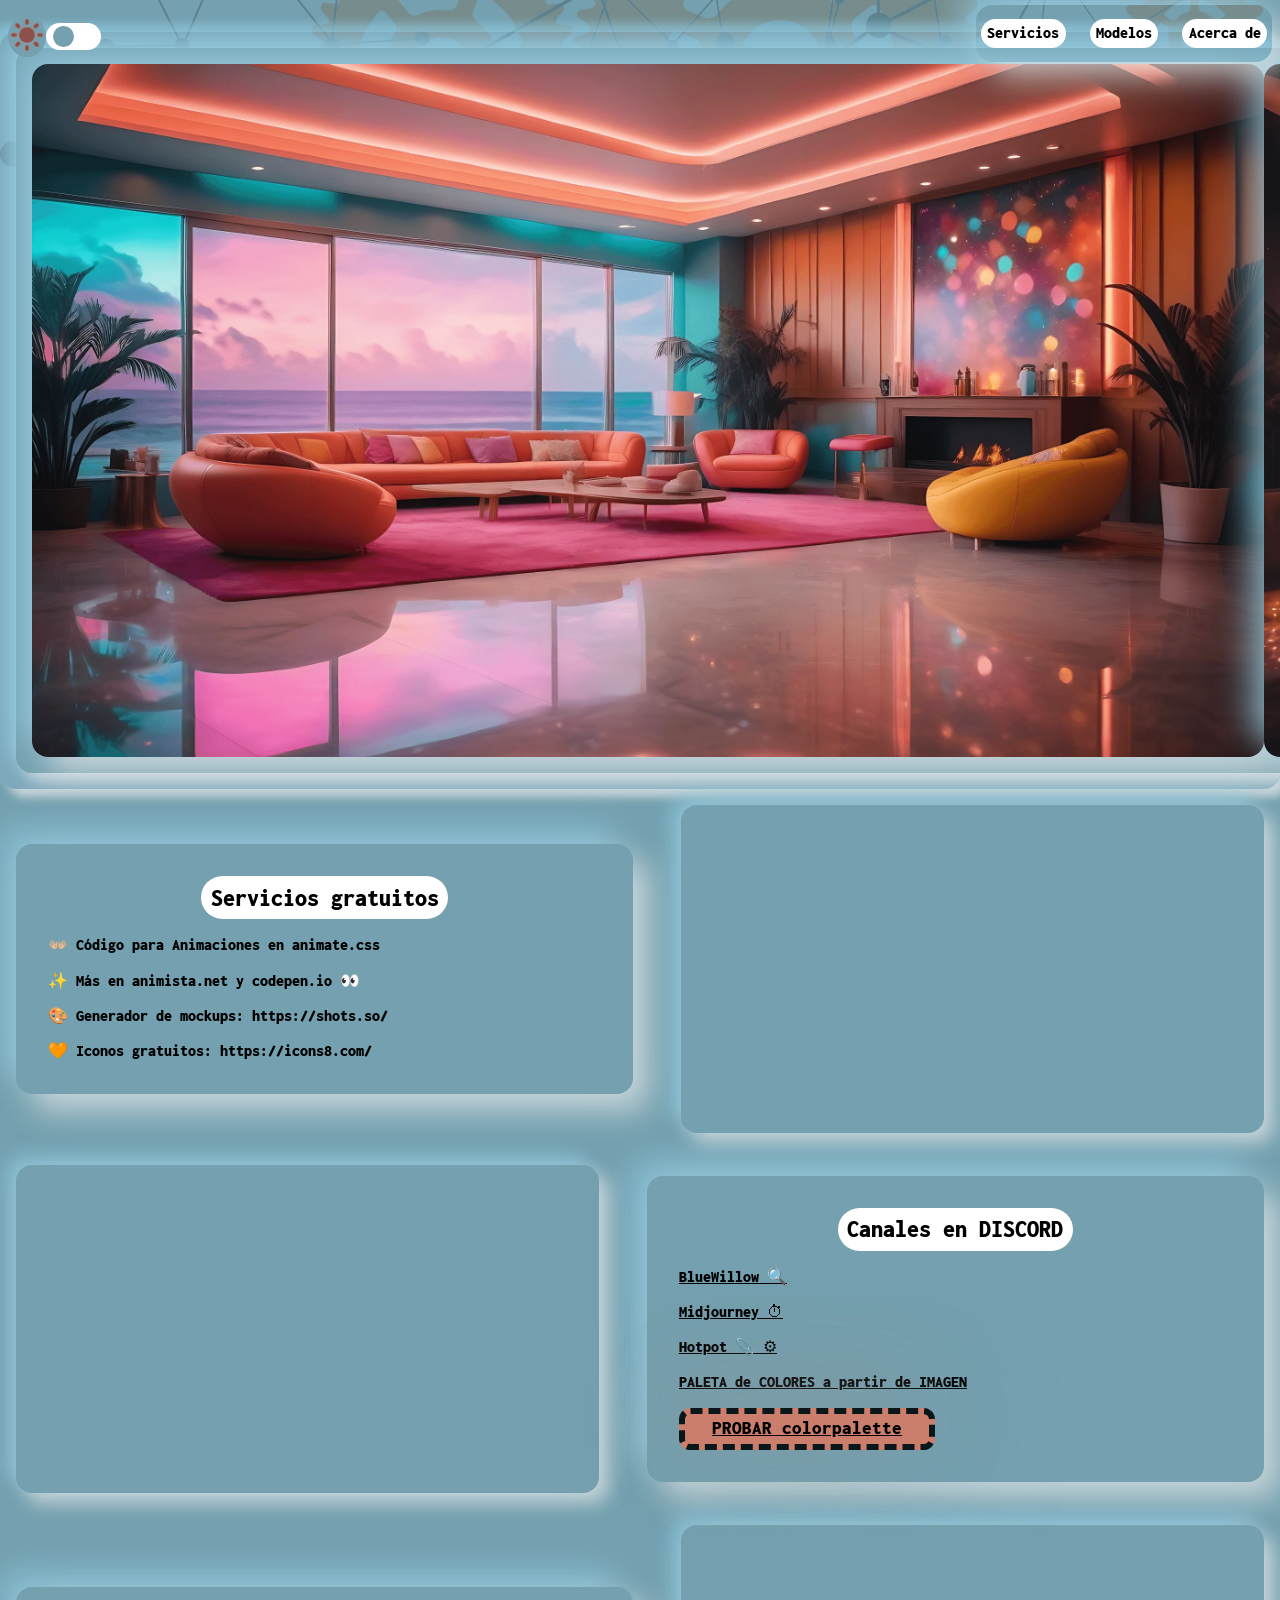
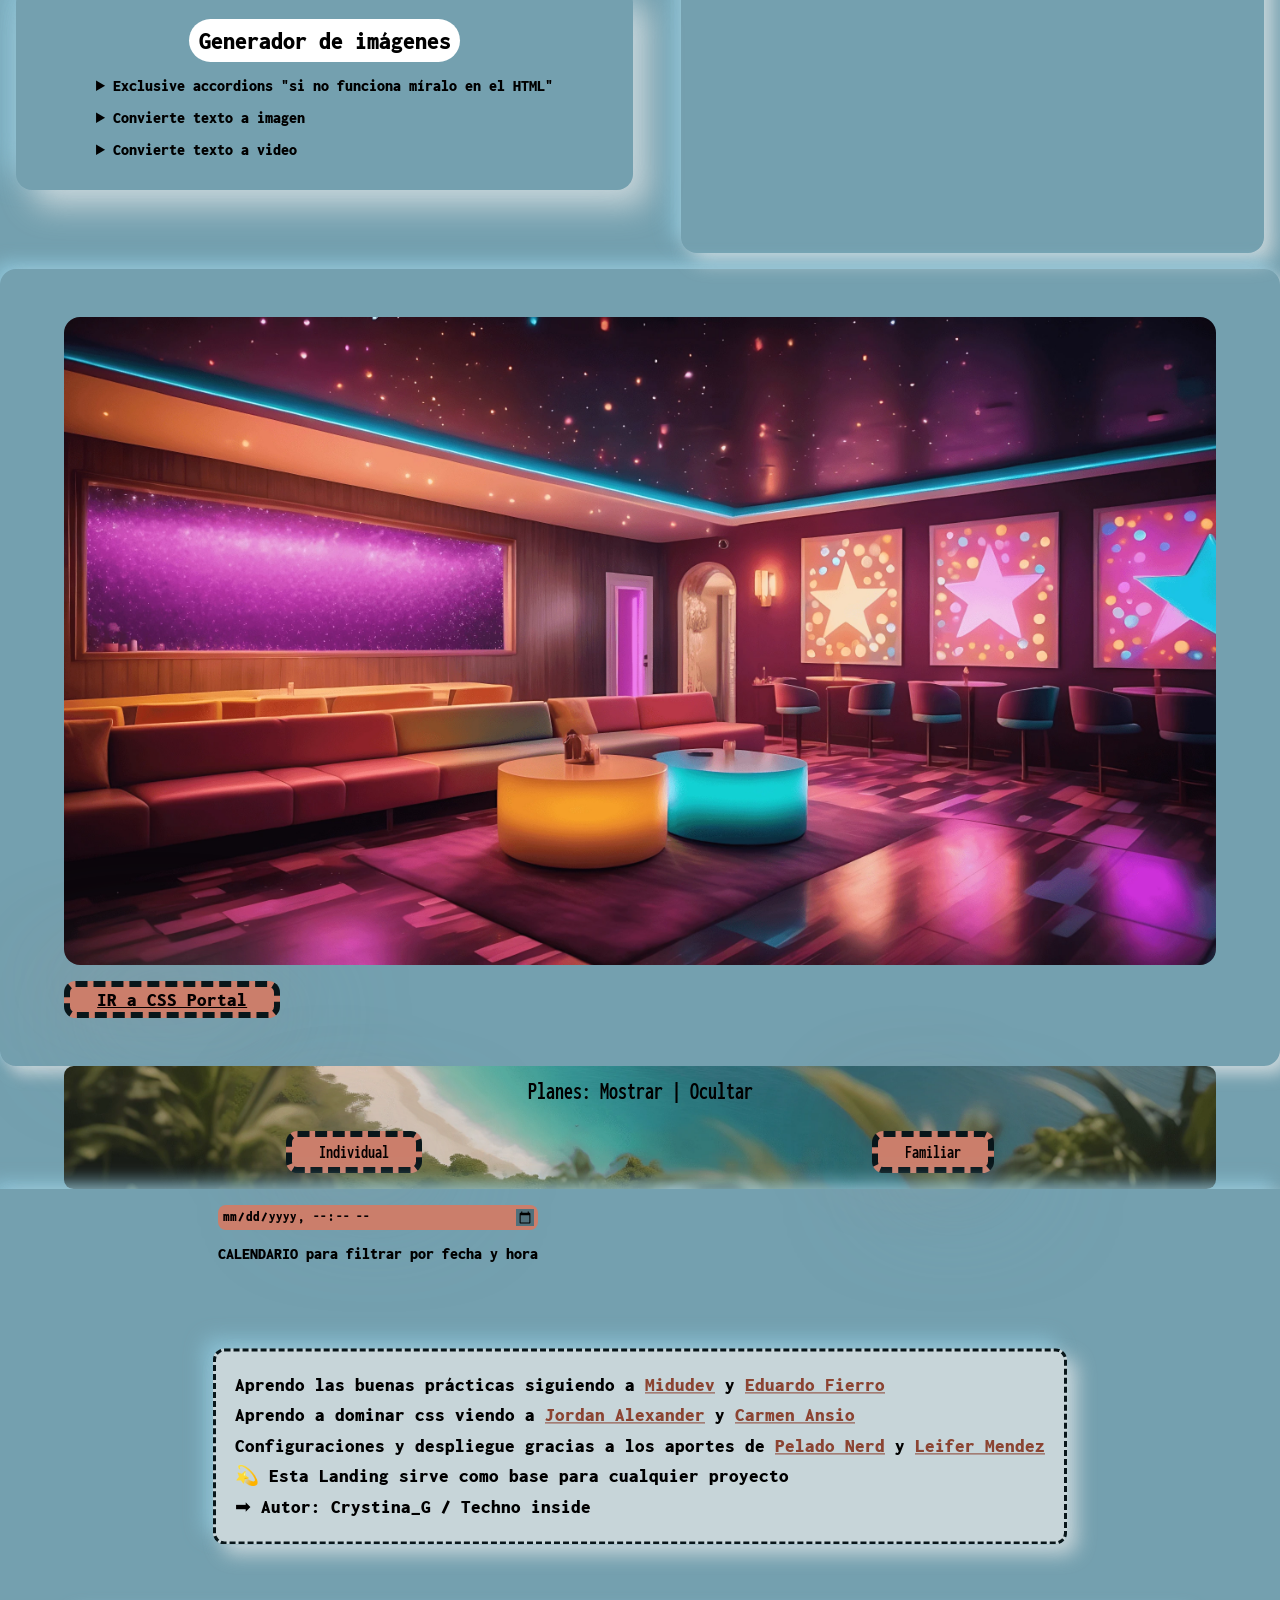
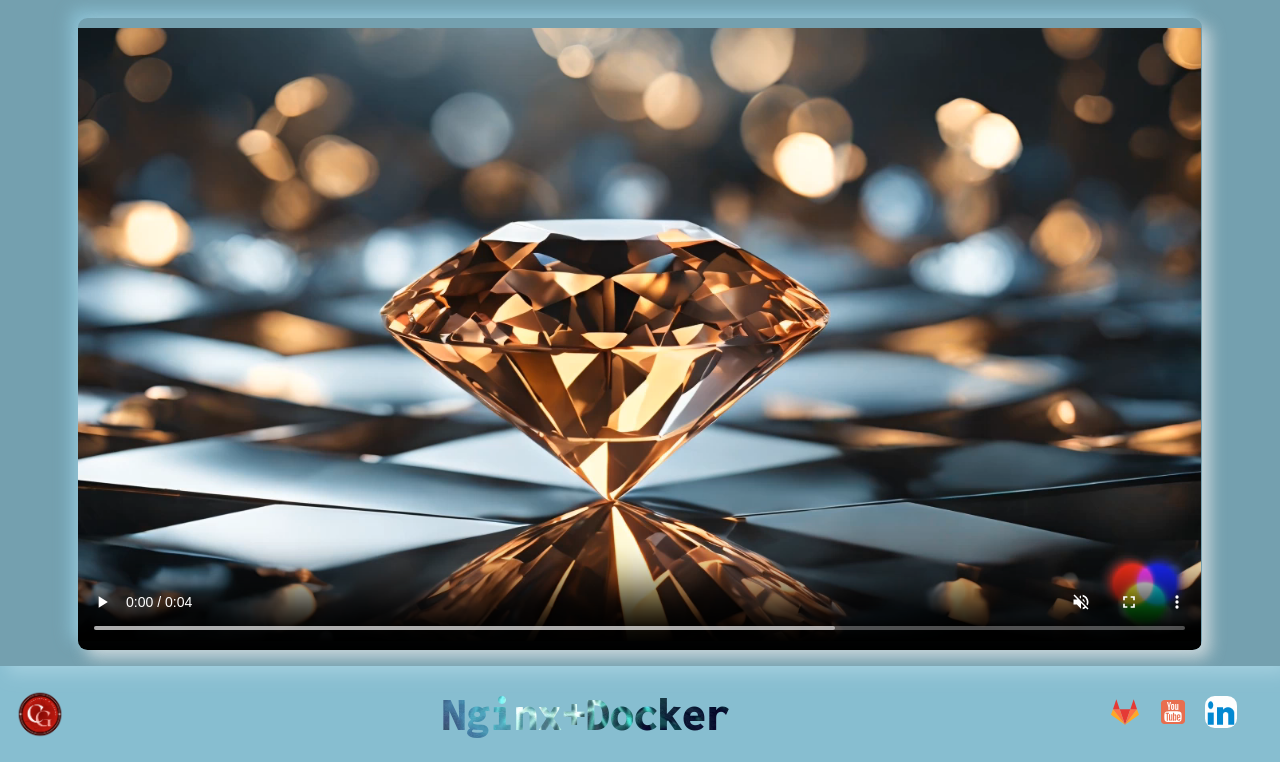
<file: index.html>
<!DOCTYPE html>
<html lang="es" data-theme="light">

<head>
    <meta charset="UTF-8">
    <meta name="viewport" content="width=device-width, initial-scale=1.0">
    <title>Layout Dockerizada</title>
    <meta name="description" content="Diseño de Layout para utilizar de base en cualquier proyecto">
    <!--Buscar etiquetas meta para visualizaciones en redes sociales en "https://www.opengraph.xyz/"-->
    <!-- Facebook Meta Tags -->
    <meta property="og:url"
        content="https://layoutbase-crystinagonz-08fe74406ecbceff0ea6eaa6c57716c32e16cd1.gitlab.io/">
    <meta property="og:type" content="website">
    <meta property="og:title" content="Layout Dockerizada">
    <meta property="og:description" content="Diseño de Layout para utilizar de base en cualquier proyecto">
    <meta property="og:image"
        content="https://media.licdn.com/dms/image/D4D2DAQHvle6fotVxAg/profile-treasury-image-shrink_800_800/0/1709348662893?e=1709989200&v=beta&t=6ONS3iFmzdoQpH-xf69iddsPk-N0ABW1gUgO2HnVGIg">
    <!--Si tienes fuentes que son críticas para el rendimiento de la página,Si estás utilizando fuentes hospedadas en un dominio diferente o proporcionadas por un servicio de CDN,para Fuentes Grandes o Muchas Fuentes: 
    -- AGREGA esta línea con las modificaciones correspondientes:
    <link rel="preload" href="/fonts/Inconsolata-Black.woff2" as="font" type="font/woff2" crossorigin="anonymous">-->
    <link rel="icon" type="image/webp" href="./assets/logoCG.webp">
    <link rel="stylesheet" href="./css/style.min.css">
    <script defer src="./js/index.js"></script>
</head>

<body>
    <header class="header">
        <main class="theme">
            <div class="main">
                <figure class="main__light">
                    <img id="sun" src="./assets/sun.svg" alt="Modo claro">
                </figure>
                <figure class="main__dark">
                    <img id="moon" src="./assets/moon.svg" alt="Modo oscuro">
                </figure>
            </div>
            <div class="main__switcher">
                <input type="checkbox" id="themeSwitch" class="main__check">
                <label for="themeSwitch" class="main__label"></label>
                <div class="main__option"></div>
            </div>
        </main>
        <input type="checkbox" name="Menu" id="menu-button-check">
        <label for="menu-button-check">≡</label>
        <nav class="menu">
            <ul class="menu-lateral">
                <li class="menu-lateral__item">
                    <a href="#servicios" class="nav__link">Servicios</a>
                </li>
                <li class="menu-lateral__item">
                    <a href="#modelos" class="nav__link">Modelos</a>
                </li>
                <li class="menu-lateral__item">
                    <a href="#creditos" class="nav__link">Acerca de</a>
                </li>
            </ul>
        </nav>
    </header>
    <section class="intro" id="inicio">
        <div class="carrousel">
            <div class="carrousel__container">
                <img src="./assets/salalounge.webp" title="Foto generada con IA" alt="Foto 1A" class="img">
                <img src="./assets/salalounge1.webp" title="Foto generada con IA" alt="Foto IA" class="img">
            </div>
        </div>
    </section>
    <section class="servicios" id="servicios">
        <div class="servicios__text">
            <h2 class="servicios__title">Servicios gratuitos</h2>
            <ul class="servicios__ul">
                <li>&#128080;&#127996; Código para Animaciones en animate.css</li>
                <li>&#x2728; Más en animista.net y codepen.io &#128064;</li>
                <li>&#127912; Generador de mockups: https://shots.so/</li>
                <li>&#x1F9E1; Iconos gratuitos: https://icons8.com/</li>
            </ul>
        </div>
        <figure class="servicios__figure">
            <img src="./assets/isla.webp" loading="lazy" class="servicios__img" data-animation="appear"
                title="Foto generada con hotpot" alt="Mockup">
        </figure>
    </section>
    <section class="servicios servicios--reverse">
        <div class="servicios__text">
            <h2 class="servicios__title">Canales en DISCORD</h2>
            <ul class="servicios__ul">
                <li class="servicios__li"><a href="https://discord.gg/EYY7yMsk" target="_blank"
                        rel="noopener noreferrer">BlueWillow &#x1F50D;</a></li>
                <li class="servicios__li"><a href="http://discord.gg/midjourney" target="_blank"
                        rel="noopener noreferrer">Midjourney &#x23F1;</a></li>
                <li class="servicios__li"><a href="http://hotpot.ai/art-generator" target="_blank"
                        rel="noopener noreferrer">Hotpot &#x1F4CE; &#x2699;</a></li>
                <li class="deco__li">PALETA de COLORES a partir de IMAGEN</li>
                <li class="servicios__li planes__boton"><a href="https://colorpalette.imageonline.co/es/"
                        target="_blank">PROBAR
                        colorpalette</a></li>
            </ul>
        </div>
        <figure class="servicios__figure reducida">
            <img src="assets/lupa.webp" loading="lazy" class="servicios__img" data-animation="up" alt="Lounge site">
            <figcaption class="tooltip-text">Imagen generada con BlueWillow</figcaption>
        </figure>
    </section>
    <section class="servicios">
        <div class="servicios__text">
            <h2 class="servicios__title">Generador de imágenes</h2>
            <!--details:name es soportado a partir de Chrome 120, Opera 106, Android 120 y otros que puedes consultar en "Can I use"-->
            <div class="exclusive">
                <details name="ia">
                    <summary>Exclusive accordions "si no funciona míralo en el HTML"</summary>
                    Chequear compatibilidad en <br> https://caniuse.com/?search=details%20%3D%20name
                </details>
                <details name="ia">
                    <summary>Convierte texto a imagen</summary>
                    con https://wepik.com/es/ (Créditos limitados en plan free)
                </details>
                <details name="ia">
                    <summary>Convierte texto a video</summary>
                    con InVideo (NO tiene buena compatibilidad con Firefox)
                </details>
            </div>
        </div>
        <figure class="servicios__figure">
            <img src="assets/salalounge3.webp" loading="lazy" class="servicios__img" data-animation="show"
                title="Foto generada con wepik" alt="Tramites">
        </figure>
    </section>
    <section class="self" id="modelos">
        <div class="self__grid">
            <img src="assets/salalounge2.webp" loading="lazy" alt="Imagen creada con wepik">
            <p class="self__text">CSS Portal es un recurso para generar Clip-Path y lograr un efecto como este</p>
            <p><a class="planes__boton" href="https://www.cssportal.com/css-clip-path-generator/" target="_blank"
                    rel="noopener noreferrer">IR a CSS Portal
                </a></p>
        </div>
    </section>
    <section class="planes" id="planes">
        <h2 class="planes__titulo">Planes: Mostrar | Ocultar</h2>
        <div class="planes__seleccion">
            <button class="planes__boton individual" data-plan="individual"
                title="VER Planes Individuales">Individual</button>
            <button class="planes__boton familiar" data-plan="familiar" title="VER Planes Familiares">Familiar</button>
        </div>
        <div class="planes__contenedor" id="individual">
            <div class="plan">
                <h2 class="plan__titulo">Plan Mínimo</h2>
                <ul class="plan__lista">
                    <li class="plan__item">$XXX</li>
                    <li class="plan__item">Vigencia</li>
                    <li class="plan__item">Ingreso</li>
                </ul>
            </div>
            <div class="plan">
                <h2 class="plan__titulo">Plan Intermedio</h2>
                <ul class="plan__lista">
                    <li class="plan__item">$XXX</li>
                    <li class="plan__item">Vigencia</li>
                    <li class="plan__item">Ingreso</li>
                </ul>
            </div>
        </div>
        <div class="planes__contenedor" id="familiar">
            <div class="plan">
                <h2 class="plan__titulo">Plan A</h2>
                <ul class="plan__lista">
                    <li class="plan__item">$XXX</li>
                    <li class="plan__item">Vigencia</li>
                    <li class="plan__item">Ingreso</li>
                </ul>
            </div>
            <div class="plan">
                <h2 class="plan__titulo">Plan B</h2>
                <ul class="plan__lista">
                    <li class="plan__item">$XXX</li>
                    <li class="plan__item">Vigencia</li>
                    <li class="plan__item">Ingreso</li>
                </ul>
            </div>
        </div>
    </section>
    <section class="creditos" id="creditos">
        <div class="creditos__contenido">
            <label class="fecha"><input type="datetime-local">CALENDARIO para filtrar por fecha y hora</label>
            <ul class="creditos__about">
                <li>Aprendo las buenas prácticas siguiendo a
                    <strong><a href="https://www.youtube.com/@midulive/featured" target="_blank">Midudev</a></strong> y
                    <strong><a href="https://www.youtube.com/@EduardoFierroPro/videos" target="_blank">Eduardo
                            Fierro</a></strong>
                </li>
                <li>Aprendo a dominar css viendo a
                    <strong><a href="https://www.youtube.com/@AlexCGDesign" target="_blank">Jordan
                            Alexander</a></strong> y
                    <strong><a href="https://www.youtube.com/@CarmenAnsio" target="_blank">Carmen Ansio</a></strong>
                </li>
                <li>Configuraciones y despliegue gracias a los aportes de
                    <strong><a href="https://www.youtube.com/@PeladoNerd" target="_blank">Pelado Nerd</a></strong> y
                    <strong><a href="https://www.youtube.com/@LeiferMendez" target="_blank">Leifer Mendez</a></strong>
                </li>
                <li>&#x1F4AB; Esta Landing sirve como base para cualquier proyecto</li>
                <li>&#10145; Autor: Crystina_G / Techno inside</li>
            </ul>
        </div>
        <div class="creditos__video" title="Video creado con IA">
            <video class="video" src="./assets/runway.webm" controls muted></video>
        </div>
    </section>
    <footer class="pie">
        <div class="pie__contain">
            <div class="pie__logo">
                <img src="./assets/logoCG.webp" alt="logo" title="MiLogo">
            </div>
            <!--Noten como CAMBIA la animación al ejecutarse en FIREFOX y Chrome, compara tiempos de carga, modo claro y oscuro y detección de fuentes entre otros-->
            <div class="pie__text">
                <h2>Nginx+Docker</h2>
            </div>
            <div class="pie__redes">
                <a href="https://gitlab.com/crystinagonz/layoutbase.git" target="_blank" rel="noopener noreferrer">
                    <img src="./assets/icons8-gitlab.svg" title="VER REPO" alt="gitlab">
                </a>
                <a href="https://www.youtube.com/channel/UCk8LWXwUU3iu9NSj6bPn7zA" target="_blank"
                    rel="noopener noreferrer">
                    <img src="./assets/icons8-youtube.svg" title="Canal" alt="youtube">
                </a>
                <a href="https://www.linkedin.com/in/crystina-g" target="_blank" rel="noopener noreferrer">
                    <img src="./assets/icons8-linkedin.gif" title="Perfil" alt="linkedin">
                </a>
            </div>
        </div>
    </footer>
</body>

</html>
</file>
<file: css/style.min.css>
@font-face{font-display:swap;font-family:'Inconsolata-Black';src:url(../fonts/Inconsolata-Black.woff2) format('woff2')}@font-face{font-display:swap;font-family:'Inconsolata-CondensedBold';src:url(../fonts/Inconsolata-CondensedBold.woff2) format('woff2')}:root{--marcado:#739FAE;--boton-color:#020101;--boton-background-color:#CB7E6B;--boton-gradient-start:#51707b;--boton-gradient-end:hsla(195 27% 57% / 20%);--boton-box-shadow:1.25rem 1rem 6.5rem hsl(195 27% 57% / 60%),-1.25rem -1.25rem 6.5rem hsl(12 48% 61% / 30%);--boton-width:fit-content;--boton-padding:.3rem 1.7rem;--boton-margin:auto;--boton-border-radius:.6em;--boton-overflow:hidden;--boton-transition:background-position .1s;--boton-font-size:1.2em;--boton-font-weight:900;--boton-cursor:pointer}*{margin:0;padding:0;border:0;box-sizing:border-box;min-width:0}html{scroll-behavior:smooth}@supports (accent-color:var(--marcado)){:root{accent-color:var(--marcado)}}:root[data-theme="dark"]{--show-sun:none;--show-moon:block;--bg-color:hsl(12,100%,1%);--text-color:hsl(12,0%,100%);--animation-moon:show 4s alternate infinite both;--transform-option:translate(100%);--color-switcher:hsl(12,47%,37%);--color-active:hsl(195,27%,57%);--borde:hsl(12,48%,61%);--sombra-ppal:hsl(195 27% 17% / 70%);--sombra-sec:hsl(195 47% 17% / 50%)}:root[data-theme="light"]{--show-sun:block;--show-moon:none;--bg-color:hsl(195,27%,57%);--text-color:hsl(12,0%,0%);--animation-sun:rotate 15s linear infinite;--color-switcher:hsla(195,0%,100%);--color-active:hsl(12,48%,61%);--borde:hsl(195 47% 7%);--sombra-ppal:hsla(195,0%,92%,.7);--sombra-sec:hsla(195,55%,72%,.7)}body{display:flex;flex-direction:column;font-family:'Inconsolata-Black';font-size:clamp (1rem,2.5vw,2rem);font-weight:400;line-height:1em;width:100vw;background-color:var(--bg-color);color:var(--text-color);-webkit-hyphens:auto;hyphens:auto;font-smooth:always;-webkit-font-smoothing:antialiased;-moz-osx-font-smoothing:grayscale;transition:.5s background-color,color .5s;position:relative;scrollbar-color:rgba(203,127,108,.471) hsla(12,48%,61%);overflow-x:hidden}body::after{content:url(../assets/LAYOUTfondo.webp);position:fixed;bottom:14rem;width:100%;height:100%;pointer-events:none;z-index:-2;opacity:.2}li{list-style-type:none}h1,h2,h3,h4{font-family:'Inconsolata-CondensedBol';text-wrap:balance;-webkit-hyphens:auto;hyphens:auto;font-weight:400}p{text-wrap:pretty;-webkit-hyphens:auto;hyphens:auto;font-size:1rem}::selection{background-color:var(--bg-header);color:var(--text-color)}input,textarea,select{font-family:inherit;-webkit-hyphens:auto;hyphens:auto;background-color:transparent;display:block}.header{display:flex;justify-content:space-between;align-items:center;position:fixed;width:100%;height:auto;z-index:1;padding-top:1em}.theme{display:flex;align-items:center;justify-content:flex-start;max-width:fit-content;padding-left:.5em;transition:0.5s}.main{display:grid;align-content:center;background-color:var(--bg-color);padding:.2em;border-radius:50%;-webkit-border-radius:50%;-moz-border-radius:50%;-ms-border-radius:50%;-o-border-radius:50%}#sun{animation:var(--animation-sun,none);transform-box:fill-box;transform-origin:center;max-width:2rem}.main__light,.main__dark{display:flex;width:100%;margin:0 auto}.main__light{display:var(--show-sun)}.main__dark{display:var(--show-moon)}#moon{animation:blink-animation 3s infinite;max-width:2rem}@keyframes blink-animation{0%{filter:brightness(1)}50%{filter:brightness(1.7);-webkit-filter:brightness(1.7)}100%{filter:brightness(1)}}.main__switcher{width:fit-content;margin:0 auto;height:auto;padding:.2rem .4rem;border-radius:9em;background-color:var(--color-switcher);display:grid;grid-template-columns:1fr 1fr;position:relative;-webkit-border-radius:9em;-moz-border-radius:9em;-ms-border-radius:9em;-o-border-radius:9em}.main__check{position:absolute;width:100%;height:100%;z-index:2;opacity:0;cursor:pointer}.main__label{position:absolute;top:0;left:0;width:100%;height:100%;cursor:pointer;z-index:3;opacity:0;overflow:hidden}.main__option{width:1.3rem;height:1.3rem;background-color:var(--bg-color);border-radius:50%;border:var(--border-option);transition:transform .3s;transform:var(--transform-option,none);-webkit-transition:transform .3s;-moz-transition:transform .3s;-ms-transition:transform .3s;-o-transition:transform .3s}@keyframes rotate{100%{transform:rotate(360deg)}}@keyframes show{0%{opacity:0}100%{opacity:1}}#menu-button-check{display:none}label[for=menu-button-check]:nth-of-type(1){display:none}@media (max-width:768px){label[for=menu-button-check]:nth-of-type(1){position:absolute;right:.5em;z-index:4;font-size:2.7em;font-family:inherit;font-weight:700;display:inline-block}label[for=menu-button-check]:nth-of-type(1):hover{cursor:pointer}#menu-button-check:checked~.menu{animation:show-menu linear 0.3s;right:.5em;-webkit-animation:show-menu linear 0.3s}#menu-button-check:checked~label[for=menu-button-check]:nth-of-type(1){color:#fff}.menu{display:flex;animation:hide-menu linear 0.3s;width:100%;height:100%;right:-100%;top:0;position:fixed;align-items:center;justify-content:center;-webkit-animation:hide-menu linear 0.3s}@keyframes show-menu{from{right:-100%;opacity:0}to{right:0;opacity:1}}@keyframes hide-menu{from{right:0;opacity:1}to{right:-100%;opacity:0}}}.menu-lateral{position:absolute;display:flex;flex-direction:column;align-items:center;width:fit-content;right:.5em;top:4em;list-style:none;z-index:4;gap:1em;transition:all .2s ease-in-out;border-radius:1em;padding:.3rem;box-shadow:1em 1em 2em var(--sombra-ppal),-1em -1em 2em var(--sombra-sec),inset 0 0 0 transparent,inset 0 0 0 transparent;font-family:inherit}.menu-lateral__item{display:block}.nav__link{color:var(--text-color);background-color:var(--color-switcher);text-decoration:none;padding:.4em;border-radius:1em;display:flex;height:fit-content;transition:all .2s ease-in-out}.nav__link:hover{background-color:var(--bg-color)}@media (min-width:768px){.menu-lateral{flex-direction:row;justify-content:flex-end;width:fit-content;height:100%;gap:1.5em;top:.3em;right:.5em}}.intro{display:flex;justify-content:center;align-items:center;padding-top:1em;animation:up .8s ease-in}@keyframes up{0%{opacity:0}100%{opacity:1}}.carrousel{position:relative;max-width:100%;top:1em;height:fit-content;padding:1em;color:var(--text-color);transition:all 0.4s ease;border-radius:1em;background-color:rgba(179,214,249,.169);box-shadow:.5em .5em .6em var(--sombra-ppal),-.5em -.5em .6em var(--sombra-sec),inset 0 0 0 transparent,inset 0 0 0 transparent;overflow:hidden;z-index:-1;margin-bottom:1rem}.carrousel__container{width:200%;display:flex;flex-flow:row nowrap;justify-content:space-between;align-items:center;color:var(--text-color);transition:all 0.4s ease;border-radius:1em;background-color:var(--bg-color);box-shadow:.5em .5em 1em var(--sombra-ppal),-.5em -.5em 1em var(--sombra-sec),inset 0 0 0 transparent,inset 0 0 0 transparent;padding:1em;transition:all 0.5s ease ease-in-out;animation:desplazamiento 6s infinite;-webkit-animation:desplazamiento 6s infinite;-webkit-transition:all 0.5s ease ease-in-out;-moz-transition:all 0.5s ease ease-in-out;-ms-transition:all 0.5s ease ease-in-out;-o-transition:all 0.5s ease ease-in-out}@keyframes desplazamiento{0%{transform:translateX(0%)}100%{transform:translateX(-50%)}}.img{width:calc(100% / 2 - 2em);min-height:10vh;color:var(--text-color);transition:all 0.4s ease;border-radius:1em;background-color:var(--bg-color);box-shadow:1em 1em 2em var(--sombra-ppal),-1em -1em 2em var(--sombra-sec),inset 0 0 0 transparent,inset 0 0 0 transparent;flex:0 0 50%;aspect-ratio:16/9}.servicios{display:flex;flex-direction:column;justify-content:center;align-items:center;color:var(--text-color);transition:all 0.4s ease;border-radius:1em;padding:1em;height:100%;width:100%;margin:0 auto;gap:1rem}.servicios__text{display:flex;flex-direction:column;align-items:center;color:var(--text-color);transition:all 0.4s ease;border-radius:1em;background-color:var(--bg-color);box-shadow:1em 1em 2em var(--sombra-ppal),-1em -1em 2em var(--sombra-sec),inset 0 0 0 transparent,inset 0 0 0 transparent;padding:2rem;gap:1rem;width:100%;height:fit-content}.servicios__title{background-color:var(--color-switcher);padding:.6rem;text-align:center;font-family:inherit;border-radius:1em;line-height:1em;-webkit-border-radius:1em;-moz-border-radius:1em;-ms-border-radius:1em;-o-border-radius:1em}.servicios__ul{display:flex;flex-direction:column;justify-content:center;gap:.9em;text-wrap:pretty;width:100%;line-height:1.3em;margin:0 auto}.servicios__li a{color:var(--text-color)}.deco__li{text-decoration:underline}.reducida{display:inline-block;position:relative;justify-self:center}.tooltip-text{display:none;position:absolute;background-color:var(--marcado);color:var(--boton-color);font-weight:var(--boton-font-weight);padding:.3rem;border-radius:1em;-webkit-border-radius:1em;-moz-border-radius:1em;-ms-border-radius:1em;-o-border-radius:1em;top:9rem}.reducida:hover{.tooltip-text{display:block}}.exclusive{display:flex;flex-direction:column;gap:1em}details{display:flex;line-height:1em;border-radius:1em;-webkit-border-radius:1em;-moz-border-radius:1em;-ms-border-radius:1em;-o-border-radius:1em;transition:all .3s ease-in-out;-webkit-transition:all .3s ease-in-out;-moz-transition:all .3s ease-in-out;-ms-transition:all .3s ease-in-out;-o-transition:all .3s ease-in-out}details[open]{box-shadow:.6em .6em 1.2em var(--sombra-ppal),-.6em -.6em 1.2em var(--sombra-sec),inset 0 0 0 transparent,inset 0 0 0 transparent}details[close]{box-shadow:1.2em .6em .6em var(--sombra-ppal),-1.2em -.6em .6em var(--sombra-sec),inset 0 0 0 transparent,inset 0 0 0 transparent}.servicios__figure{display:flex;justify-content:center;align-items:center;width:100%;height:auto;transition:all 0.4s ease;border-radius:1em;box-shadow:.6em .6em 1.2em var(--sombra-ppal),-.6em -.6em 1.2em var(--sombra-sec),inset 0 0 0 transparent,inset 0 0 0 transparent}.servicios__img{width:100%;display:flex;justify-self:center;border-radius:var(--boton-border-radius);-webkit-border-radius:var(--boton-border-radius);-moz-border-radius:var(--boton-border-radius);-ms-border-radius:var(--boton-border-radius);-o-border-radius:var(--boton-border-radius);aspect-ratio:16/9}[data-animation="appear"]{opacity:0;transform:translateY(100deg);transition:.3s ease-in .3s;--opacity:1;--transform:translateY(0);-webkit-transform:translateY(100deg);-moz-transform:translateY(100deg);-ms-transform:translateY(100deg);-o-transform:translateY(100deg);-webkit-transition:.3s ease-in .3s;-moz-transition:.3s ease-in .3s;-ms-transition:.3s ease-in .3s;-o-transition:.3s ease-in .3s}[data-animation="show"]{opacity:0;transform:scale(0);transition:.3s ease-in .3s;--opacity:1;--transform:scale(1);-webkit-transition:.3s ease-in .3s;-moz-transition:.3s ease-in .3s;-ms-transition:.3s ease-in .3s;-o-transition:.3s ease-in .3s;-webkit-transform:scale(0);-moz-transform:scale(0);-ms-transform:scale(0);-o-transform:scale(0)}[data-animation="up"]{opacity:0;transform:translateY(100deg);transition:.3s ease-in .3s;--opacity:1;--transform:translateY(0);-webkit-transition:.3s ease-in .3s;-moz-transition:.3s ease-in .3s;-ms-transition:.3s ease-in .3s;-o-transition:.3s ease-in .3s;-webkit-transform:translateY(100deg);-moz-transform:translateY(100deg);-ms-transform:translateY(100deg);-o-transform:translateY(100deg)}.unset{opacity:var(--opacity);transform:var(--transform)}@media (min-width:780px){.servicios{flex-direction:row;gap:3rem}.servicios--reverse{flex-direction:row-reverse}}.self{transition:all 0.4s ease;border-radius:1em;box-shadow:.5em .5em 1em var(--sombra-ppal),-.5em -.5em 1em var(--sombra-sec),inset 0 0 0 transparent,inset 0 0 0 transparent}.self__grid{display:grid;grid-template-columns:1fr;grid-template-rows:1fr;min-height:60%;max-width:90%;margin:3em auto}.self__grid:hover .self__text{clip-path:circle(150% at top left)}.self__grid img{width:100%;grid-column:1/2;grid-row:1/2;border-radius:1em;-webkit-border-radius:1em;-moz-border-radius:1em;-ms-border-radius:1em;-o-border-radius:1em;aspect-ratio:16/9}.self__grid p{margin-top:1em}.self__text{grid-column:1/2;grid-row:1/2;line-height:1.3em;padding:0 2.7em;background-color:var(--sombra-ppal);display:grid;place-items:center;clip-path:circle(0 at top left);transition:clip-path .6s;-webkit-transition:clip-path .6s;-moz-transition:clip-path .6s;-ms-transition:clip-path .6s;-o-transition:clip-path .6s}@media (min-width:577px){.self__text{font-size:1.9em}}.planes{display:grid;grid-template-rows:1fr;grid-template-columns:auto;justify-items:center;gap:1em;font-family:'Inconsolata-CondensedBold';font-size:inherit;color:#000;transition:all 0.4s ease;background-image:url(../assets/isla0.webp);background-position:bottom;background-size:cover;width:90%;height:auto;padding-bottom:1em;margin:0 auto;border-radius:var(--boton-border-radius);-webkit-border-radius:var(--boton-border-radius);-moz-border-radius:var(--boton-border-radius);-ms-border-radius:var(--boton-border-radius);-o-border-radius:var(--boton-border-radius)}.planes__titulo{padding:.7rem;line-height:1.1;font-family:inherit}.planes__seleccion{display:flex;justify-content:space-around;align-items:center;width:100%;gap:.3em;margin:0 auto}.planes__boton{display:block;border-radius:var(--boton-border-radius);border:6px dashed var(--borde);background-color:var(--boton-background-color);box-shadow:var(--boton-box-shadow);width:var(--boton-width);padding:var(--boton-padding);overflow:var(--boton-overflow);color:#060000;font-family:inherit;font-size:var(--boton-font-size);font-weight:var(--boton-font-weight);transition:var(--boton-transition);cursor:var(--boton-cursor)}.planes__boton:hover{background:linear-gradient(to right,var(--boton-gradient-start) 0%,var(--boton-gradient-end) 100%);background-size:200% 100%;background-position:-100% 0;color:var(--boton-color)}.planes__boton:hover::after{background-position:100% 0}.planes__contenedor{display:grid;grid-template-rows:1fr;grid-template-columns:auto;width:100%;gap:.6em;display:none}.plan{display:grid;grid-template-columns:auto;place-self:center;justify-items:center;padding:1rem;transition:all 0.4s ease}.plan__titulo{margin-bottom:1em;font-family:inherit}.plan__lista{display:flex;flex-direction:column;list-style-type:none;padding:1em;margin-bottom:1rem;background-color:var(--boton-background-color);border-radius:var(--boton-border-radius);-webkit-border-radius:var(--boton-border-radius);-moz-border-radius:var(--boton-border-radius);-ms-border-radius:var(--boton-border-radius);-o-border-radius:var(--boton-border-radius)}.plan__item{margin-bottom:.5rem}.plan__desplegable{display:none;line-height:1em;padding:.7rem}@media (min-width:780px){.planes__contenedor{grid-template-columns:repeat(auto-fill,minmax(1fr,18.75rem));gap:1em;justify-items:center;align-items:center}.planes__titulo{font-size:1.5em}.plan__titulo{font-size:1.3em}}.creditos{display:grid;grid-template-rows:auto auto;grid-template-columns:1fr;justify-items:center;gap:1rem;width:100%;color:var(--text-color);transition:all 0.4s ease;background-color:transparent;box-shadow:.5em .5em 1em var(--sombra-ppal),-.5em -.5em 1em var(--sombra-sec),inset 0 0 0 transparent,inset 0 0 0 transparent;margin:0 auto;padding:1rem}.creditos__contenido{order:1;position:relative;display:grid;grid-template-rows:1fr 1fr;gap:.3em;justify-items:center;height:fit-content;margin:0 auto}.fecha{display:flex;flex-direction:column;justify-self:start;color:var(--text-color);text-wrap:balance;line-height:1em;padding:0 .3em;border-radius:var(--boton-border-radius);-webkit-border-radius:var(--boton-border-radius);-moz-border-radius:var(--boton-border-radius);-ms-border-radius:var(--boton-border-radius);-o-border-radius:var(--boton-border-radius)}.fecha input[type="datetime-local"]{color:#060000;background-color:var(--boton-background-color);padding:.3em;margin-bottom:16px;border-radius:var(--boton-border-radius);-webkit-border-radius:var(--boton-border-radius);-moz-border-radius:var(--boton-border-radius);-ms-border-radius:var(--boton-border-radius);-o-border-radius:var(--boton-border-radius)}input[type="datetime-local"]::-webkit-calendar-picker-indicator{background-color:var(--boton-gradient-start)}.creditos__about{display:flex;flex-flow:column nowrap;justify-content:start;text-wrap:pretty;line-height:1.9rem;font-family:'Inconsolata-Black';font-size:1.2em;padding:1em;border:3px dashed var(--borde);transform:translateY(-5em);-webkit-transform:translateY(-3em);-moz-transform:translateY(-5em);-ms-transform:translateY(-5em);-o-transform:translateY(-5em);background-color:var(--sombra-ppal);box-shadow:.5em .5em 1em var(--sombra-ppal),-.5em -.5em 1em var(--sombra-sec),inset 0 0 0 transparent,inset 0 0 0 transparent;border-radius:var(--boton-border-radius);-webkit-border-radius:var(--boton-border-radius);-moz-border-radius:var(--boton-border-radius);-ms-border-radius:var(--boton-border-radius);-o-border-radius:var(--boton-border-radius)}.creditos__about a{color:hsl(12,47%,37%);font-size:1.26}.creditos__video{order:2;display:flex;max-width:90%}.video{display:flex;width:100%;box-shadow:.5em .5em 1em var(--sombra-ppal),-.5em -.5em 1em var(--sombra-sec),inset 0 0 0 transparent,inset 0 0 0 transparent;border-radius:var(--boton-border-radius);-webkit-border-radius:var(--boton-border-radius);-moz-border-radius:var(--boton-border-radius);-ms-border-radius:var(--boton-border-radius);-o-border-radius:var(--boton-border-radius);aspect-ratio:16/9}.pie{display:flex;max-width:100vw;background-color:var(--sombra-sec)}.pie__contain{display:flex;width:100%;justify-content:space-between;align-items:center;color:var(--text-color);padding:0 2.7em 0 1em}.pie__logo{display:flex;justify-content:flex-start;align-items:center;width:fit-content;height:auto}.pie__logo img{display:flex;max-width:3rem;aspect-ratio:1/1}.pie__text{display:flex;align-items:center;justify-content:center;background-image:url(../assets/giffondo.webp);background-size:cover;background-position:bottom;color:transparent;background-clip:text;-moz-background-clip:text;-webkit-background-clip:text;width:fit-content;height:auto;line-height:1.6em;font-size:1rem}.pie__text h2{display:flex;align-self:center;justify-self:center;font-weight:900;font-family:'Inconsolata-Black';width:12ch}.pie__redes{display:flex;width:fit-content;justify-content:center;align-items:flex-end;gap:1em}.pie__redes img{width:100%;max-width:2rem;height:auto;border-radius:var(--boton-border-radius);-webkit-border-radius:var(--boton-border-radius);-moz-border-radius:var(--boton-border-radius);-ms-border-radius:var(--boton-border-radius);-o-border-radius:var(--boton-border-radius)}@media screen and (min-width:780px){.pie__text{line-height:3em;font-size:2rem}}
</file>
